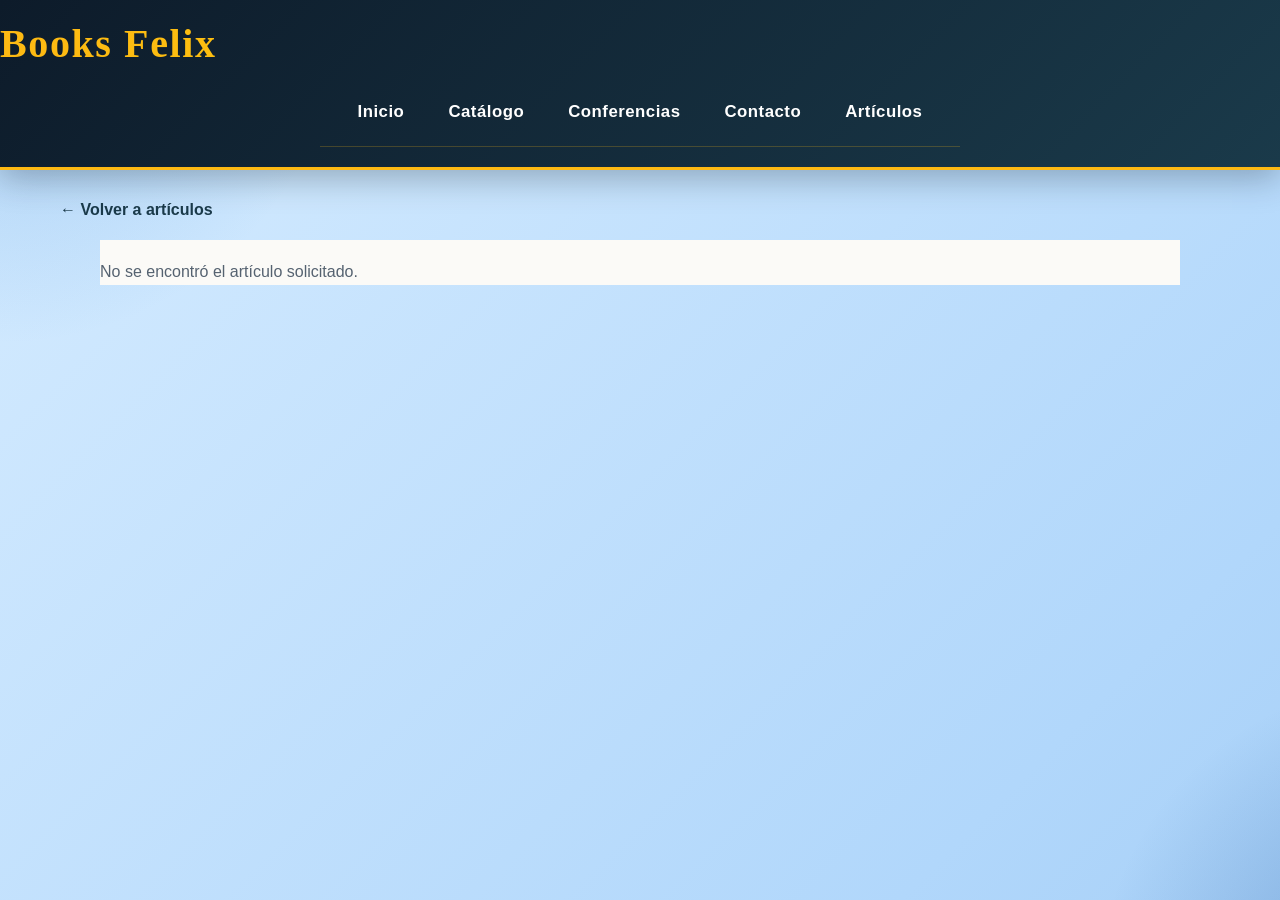
<file: article.html>
<!DOCTYPE html>
<html lang="es">
<head>
    <meta charset="UTF-8">
    <meta name="viewport" content="width=device-width, initial-scale=1.0">
    <title>Artículo - Books Felix</title>
    <link href="https://cdn.jsdelivr.net/npm/bootstrap@5.3.3/dist/css/bootstrap.min.css" rel="stylesheet">
    <link rel="stylesheet" href="articles.css">
    <link rel="stylesheet" href="article-detail.css">
    <link rel="stylesheet" href="site-bootstrap.css">
</head>
<body>
    <header>
        <h1>Books Felix</h1>
        <ul id="opcionesindex"></ul>
        <script src="nav.js"></script>
    </header>

    <main>
        <a class="article-back" href="articles.html">← Volver a artículos</a>
        <article id="articleDetail" class="article-detail" aria-live="polite">
            <p class="article-loading">Cargando artículo...</p>
        </article>
    </main>

    <script src="https://cdn.jsdelivr.net/npm/bootstrap@5.3.3/dist/js/bootstrap.bundle.min.js"></script>
    <script src="article-detail.js"></script>
</body>
</html>
</file>
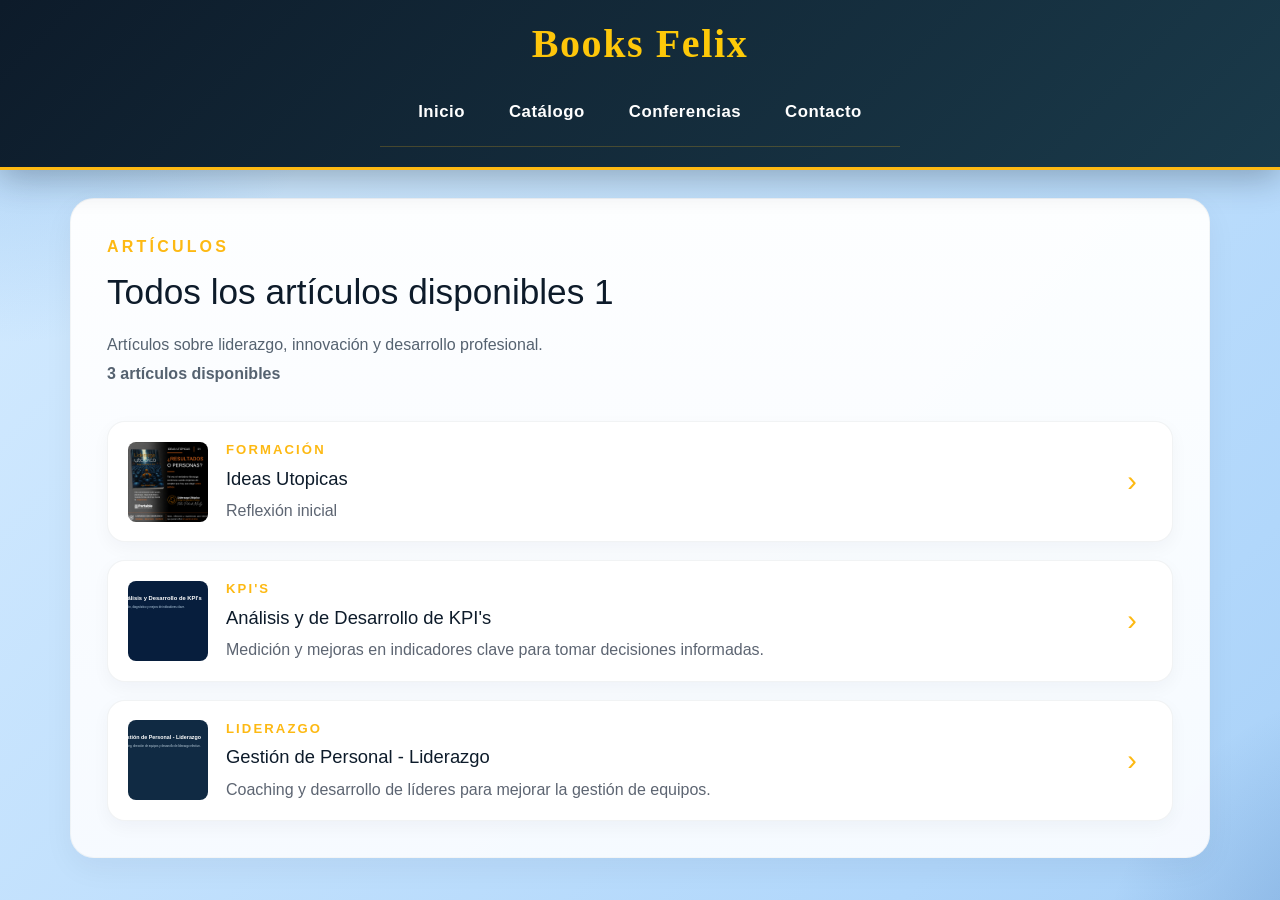
<file: articles.html>
<!DOCTYPE html>
<html lang="es">
<head>
    <meta charset="UTF-8">
    <meta name="viewport" content="width=device-width, initial-scale=1.0">
    <title>Todos los artículos</title>
    <link href="https://cdn.jsdelivr.net/npm/bootstrap@5.3.3/dist/css/bootstrap.min.css" rel="stylesheet">
    <link rel="stylesheet" href="articles.css">
    <link rel="stylesheet" href="site-bootstrap.css">
</head>
<body>
    <header>
        <h1 style="text-align: center;">Books Felix</h1>
        <ul id="opcionesindex"></ul>
        <script src="nav.js"></script>
    </header>

    <main>
        <section class="container all-articles">
            <div class="page-intro">
                <span class="section-label">Artículos</span>
                <h2 data-content-field="articlesHeading">Todos los artículos disponibles</h2>
                <p data-content-field="articlesDescription">Artículos sobre liderazgo, innovación y desarrollo profesional.</p>
                <p class="article-summary" data-article-count>0 artículos disponibles</p>
            </div>

            <div class="article-list" id="articlesList"></div>
        </section>
    </main>

    <script src="https://cdn.jsdelivr.net/npm/bootstrap@5.3.3/dist/js/bootstrap.bundle.min.js"></script>
    <script src="articles.js"></script>
</body>
</html>
</file>
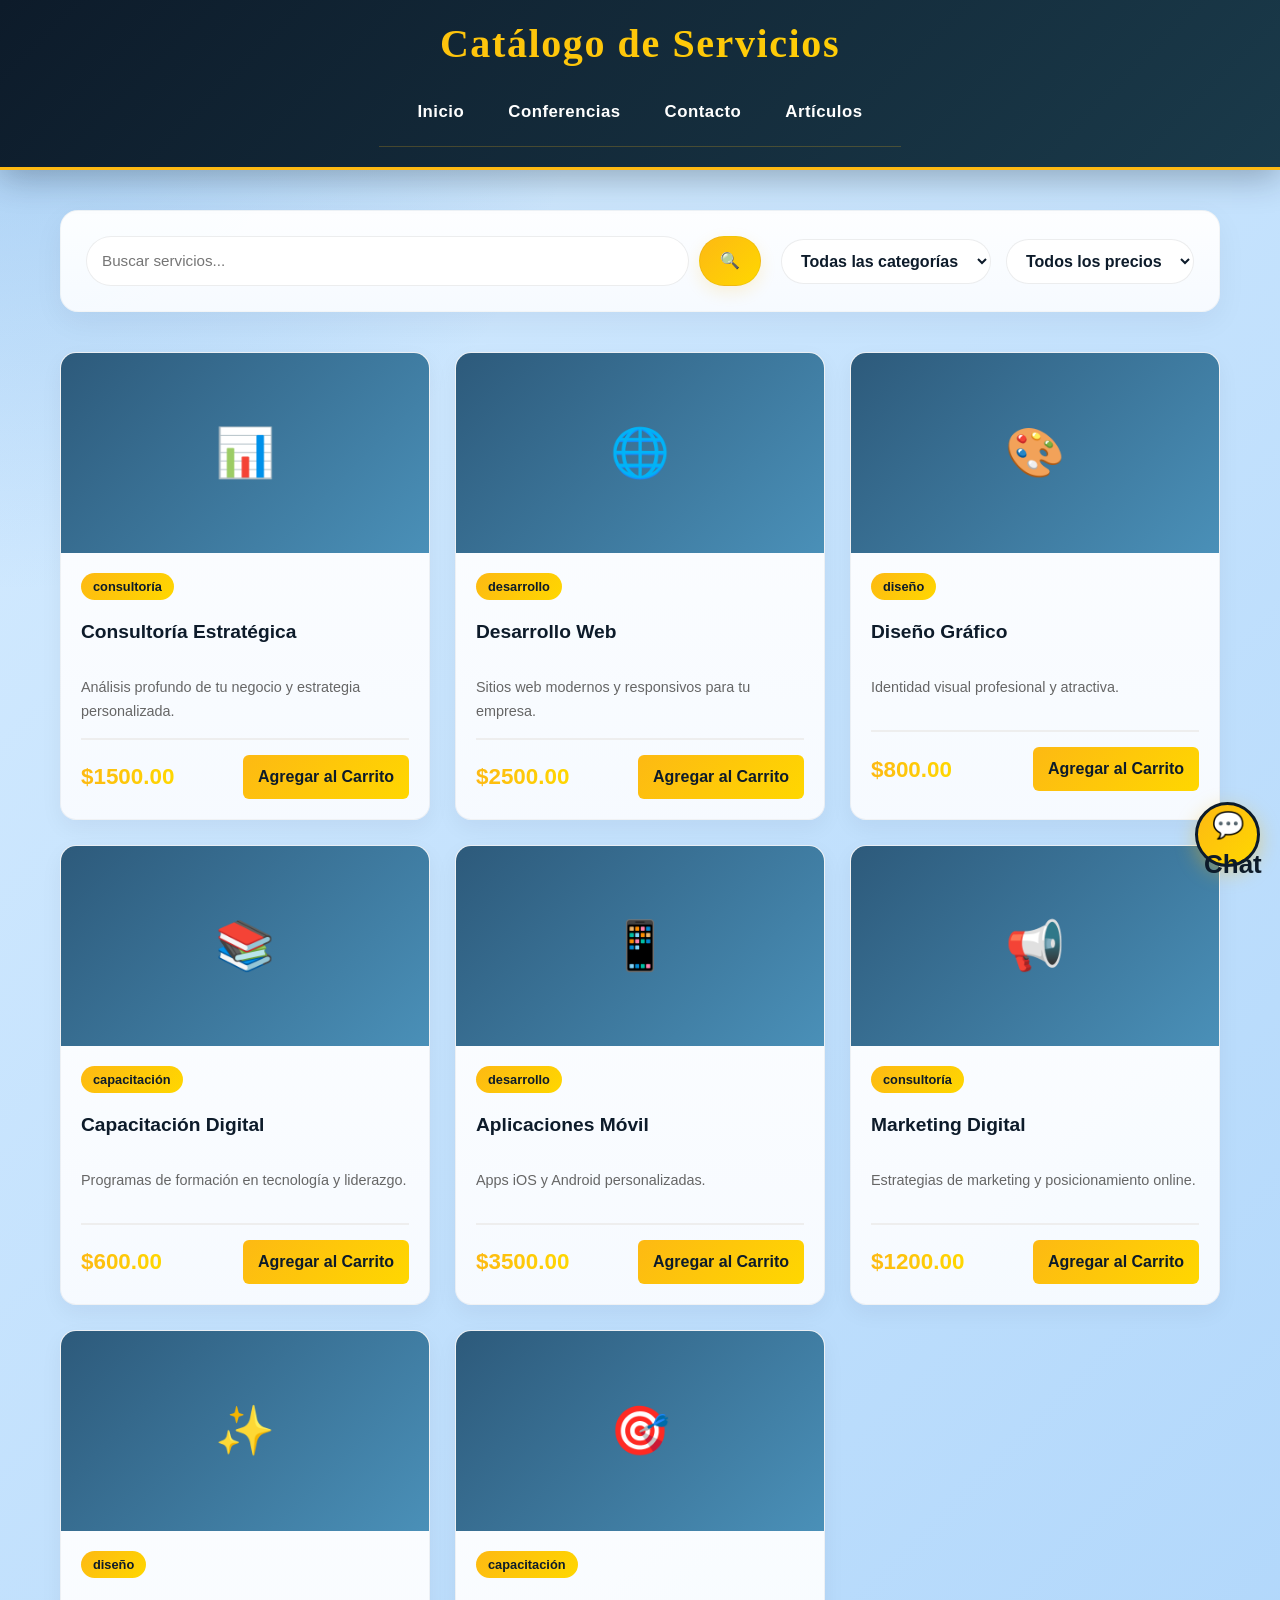
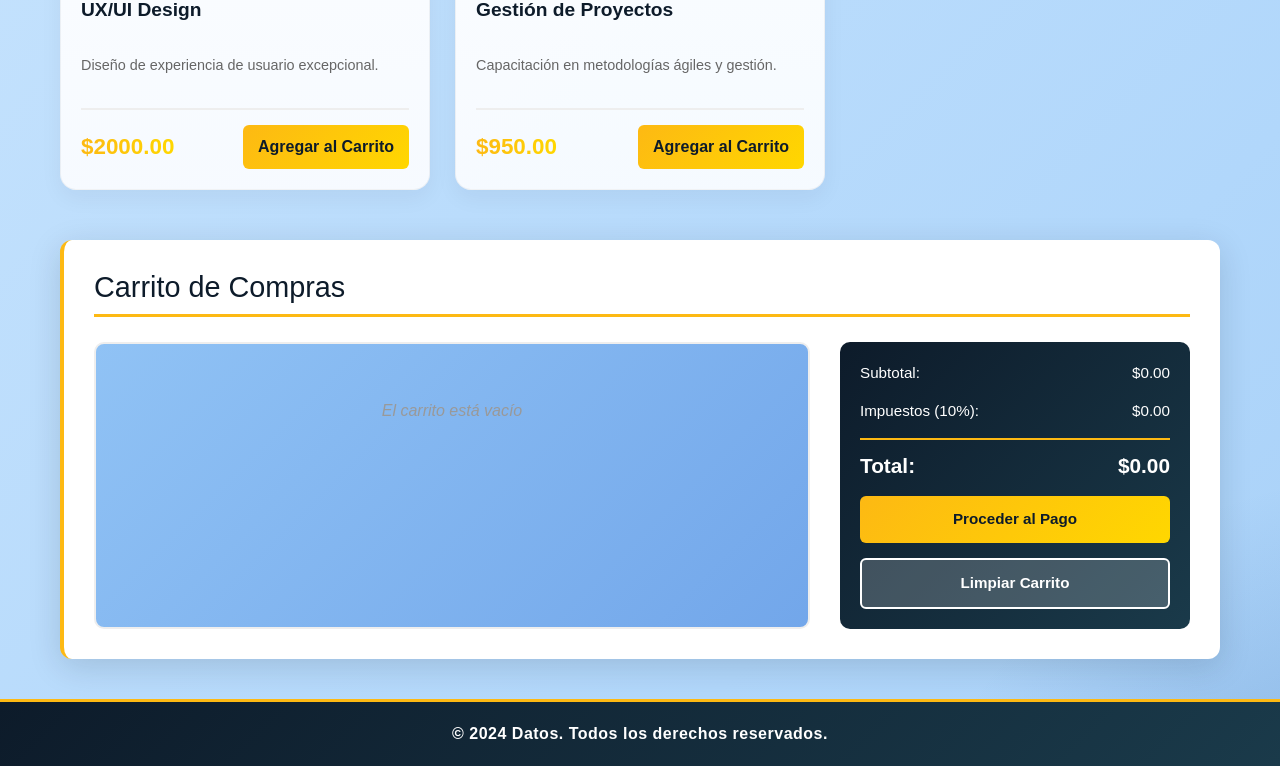
<file: catalogo.html>
<!DOCTYPE html>
<html lang="es">
<head>
    <meta charset="UTF-8">
    <meta name="viewport" content="width=device-width, initial-scale=1.0">
    <title>Catálogo - Datos</title>
    <link href="https://cdn.jsdelivr.net/npm/bootstrap@5.3.3/dist/css/bootstrap.min.css" rel="stylesheet">
    <link rel="stylesheet" href="catalogo.css">
    <link rel="stylesheet" href="site-bootstrap.css">
</head>
<body>
    <header>
        <h1 data-content-field="catalogTitle">Catálogo de Servicios</h1>
        <ul id="opcionesindex"></ul>
        <script src="nav.js"></script>
    </header>

    <main>
        <!-- Filtros y búsqueda -->
        <section class="search-filter-section">
            <div class="search-container">
                <input type="text" id="searchInput" class="search-input" placeholder="Buscar servicios..." data-content-placeholder="catalogSearchPlaceholder">
                <button id="searchBtn" class="search-btn">🔍</button>
            </div>

            <div class="filter-container">
                <select id="categoryFilter" class="filter-select">
                    <option value="">Todas las categorías</option>
                    <option value="consultoría">Consultoría</option>
                    <option value="desarrollo">Desarrollo</option>
                    <option value="diseño">Diseño</option>
                    <option value="capacitación">Capacitación</option>
                </select>

                <select id="priceFilter" class="filter-select">
                    <option value="">Todos los precios</option>
                    <option value="0-500">$0 - $500</option>
                    <option value="500-1000">$500 - $1000</option>
                    <option value="1000+">$1000+</option>
                </select>
            </div>
        </section>

        <!-- Catálogo de productos -->
        <section class="catalog-section">
            <div class="catalog-grid" id="catalogGrid">
                <!-- Los productos se generarán con JavaScript -->
            </div>
        </section>

        <!-- Carrito de compras -->
        <section class="cart-section">
            <h2 data-content-field="cartHeading">Carrito de Compras</h2>
            <div class="cart-container">
                <div class="cart-items" id="cartItems">
                    <p class="empty-cart">El carrito está vacío</p>
                </div>
                <div class="cart-summary">
                    <div class="summary-row">
                        <span>Subtotal:</span>
                        <span id="subtotal">$0.00</span>
                    </div>
                    <div class="summary-row">
                        <span>Impuestos (10%):</span>
                        <span id="taxes">$0.00</span>
                    </div>
                    <div class="summary-row total">
                        <span>Total:</span>
                        <span id="total">$0.00</span>
                    </div>
                    <button class="btn-checkout" id="checkoutBtn" data-content-field="checkoutButton">Proceder al Pago</button>
                    <button class="btn-clear" id="clearCartBtn" data-content-field="clearCartButton">Limpiar Carrito</button>
                </div>
            </div>
        </section>
    </main>

    <!-- Widget Chatbot Flotante -->
    <div id="chatbot-widget" class="chatbot-widget">
        <button id="chatbot-toggle" class="chatbot-toggle">💬 Chat</button>
        <div id="chatbot-window" class="chatbot-window hidden">
            <div class="chatbot-header">
                <h3>Asistente Virtual</h3>
                <button id="close-chatbot" class="close-btn">✕</button>
            </div>
            <div id="chat-messages"></div>
            <div class="chat-input-wrapper">
                <input type="text" id="user-input" placeholder="Escribe tu pregunta...">
                <button id="send-btn">Enviar</button>
            </div>
        </div>
    </div>

    <footer>
        <p>&copy; 2024 Datos. Todos los derechos reservados.</p>
    </footer>

    <script src="https://cdn.jsdelivr.net/npm/bootstrap@5.3.3/dist/js/bootstrap.bundle.min.js"></script>
    <script src="chatbot.js"></script>
    <script src="catalogo.js?v=2"></script>
</body>
</html>
</file>
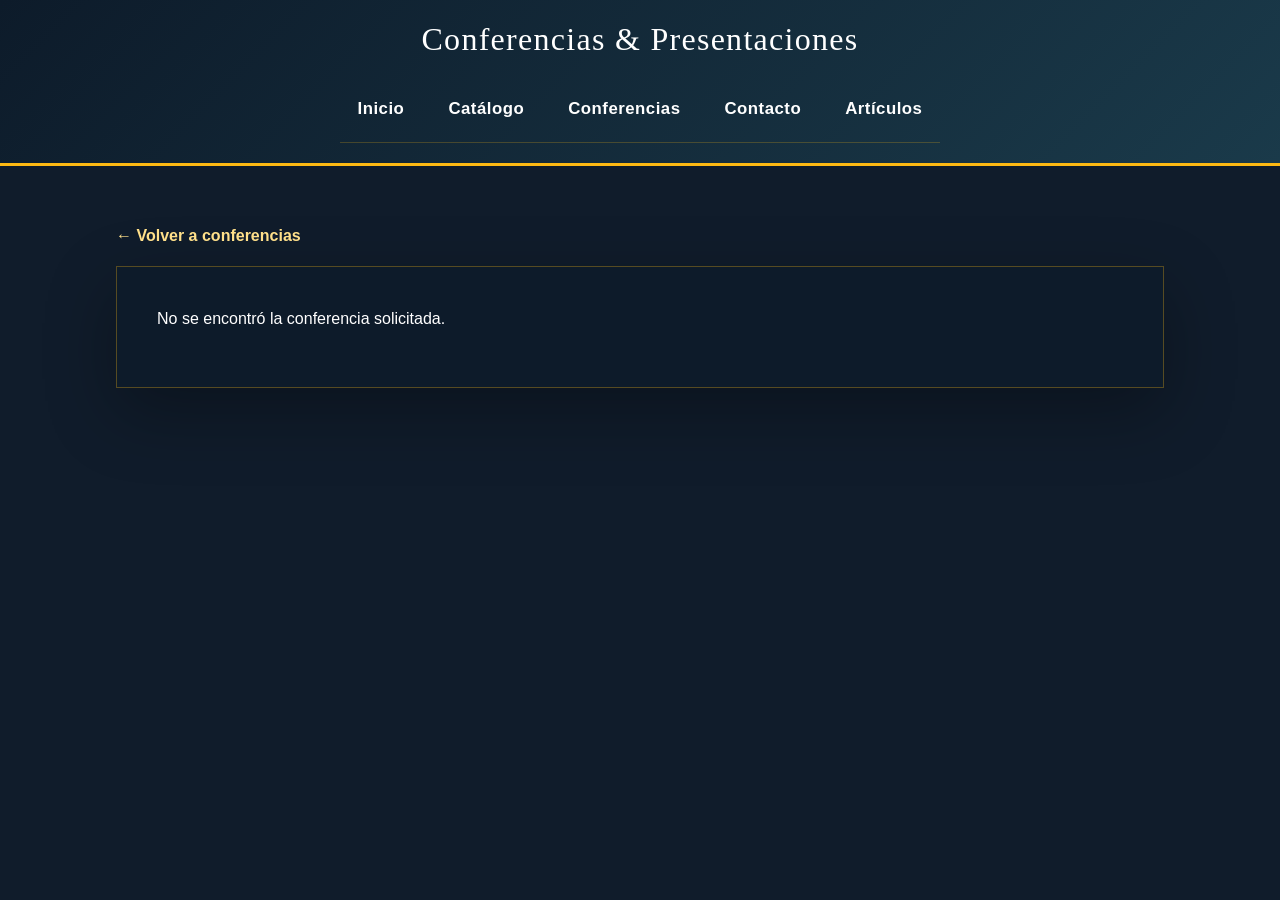
<file: conference.html>
<!DOCTYPE html>
<html lang="es">
<head>
    <meta charset="UTF-8">
    <meta name="viewport" content="width=device-width, initial-scale=1.0">
    <title>Conferencia - Books Felix</title>
    <link href="https://cdn.jsdelivr.net/npm/bootstrap@5.3.3/dist/css/bootstrap.min.css" rel="stylesheet">
    <link rel="stylesheet" href="conferencias.css">
    <link rel="stylesheet" href="conference-detail.css?v=1">
    <link rel="stylesheet" href="site-bootstrap.css">
</head>
<body class="conference-page">
    <header>
        <h1>Conferencias & Presentaciones</h1>
        <ul id="opcionesindex"></ul>
        <script src="nav.js"></script>
    </header>

    <main>
        <a class="conference-back" href="conferencias.html">← Volver a conferencias</a>
        <article id="conferenceDetail" class="conference-detail" aria-live="polite">
            <p class="conference-loading">Cargando conferencia...</p>
        </article>
    </main>

    <script src="https://cdn.jsdelivr.net/npm/bootstrap@5.3.3/dist/js/bootstrap.bundle.min.js"></script>
    <script src="conference-detail.js?v=1"></script>
</body>
</html>
</file>
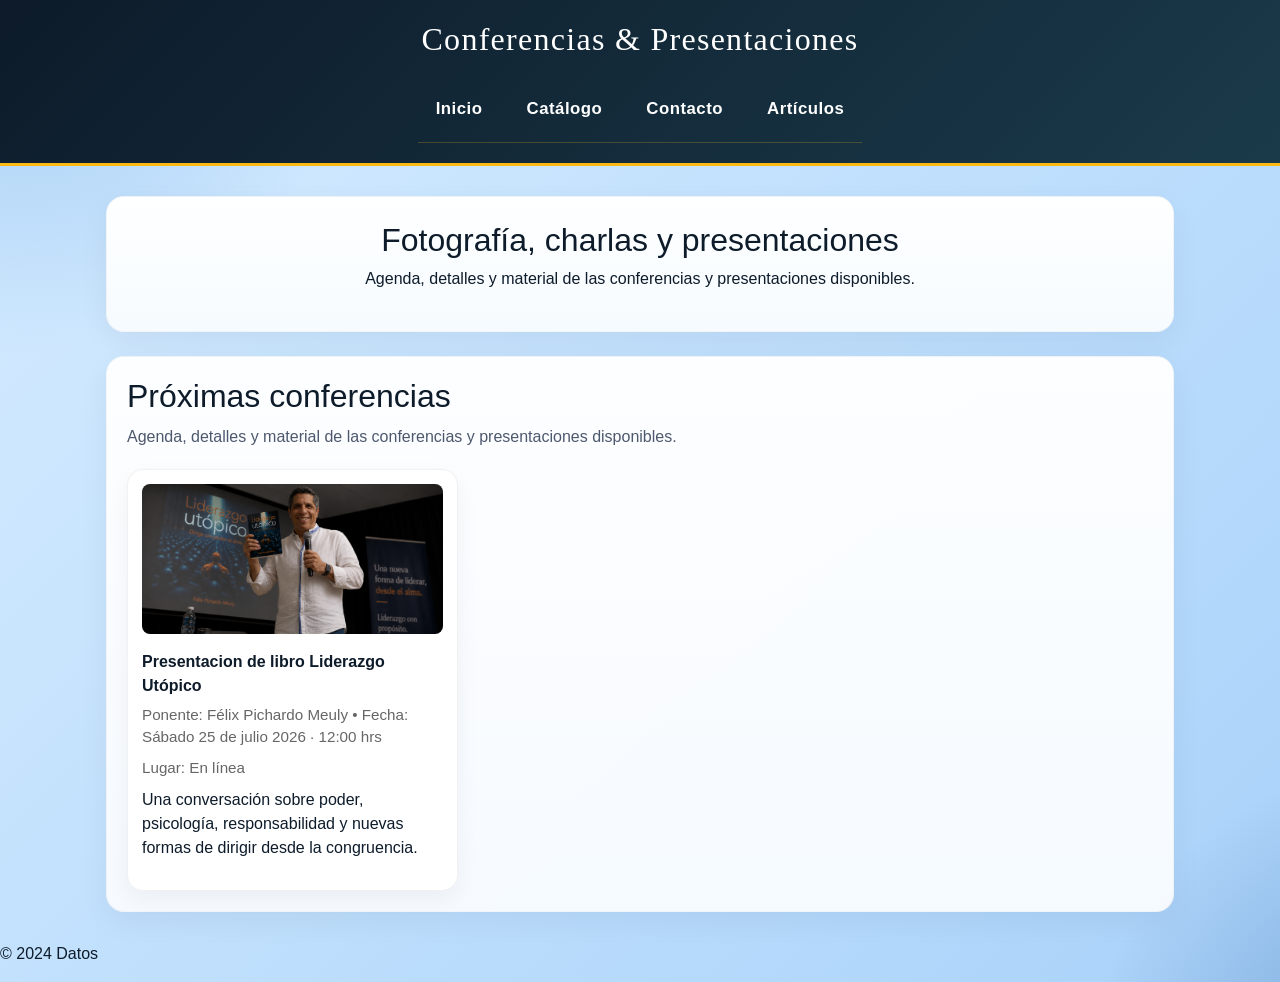
<file: conferencias.html>
<!DOCTYPE html>
<html lang="es">
<head>
  <meta charset="utf-8">
  <meta name="viewport" content="width=device-width, initial-scale=1">
  <title>Conferencias - Datos</title>
  <link href="https://cdn.jsdelivr.net/npm/bootstrap@5.3.3/dist/css/bootstrap.min.css" rel="stylesheet">
  <link rel="stylesheet" href="conferencias.css">
  <link rel="stylesheet" href="site-bootstrap.css">
</head>
<body>
  <header>
    <h1>Conferencias & Presentaciones</h1>
    <ul id="opcionesindex"></ul>
    <script src="nav.js"></script>
  </header>

  <main>
    <section class="hero">
      <h2 data-content-field="conferencesHeroTitle">Fotografía, charlas y presentaciones</h2>
      <p data-content-field="conferencesHeroDescription">Agenda, detalles y material de las conferencias y presentaciones disponibles.</p>
    </section>

    <section class="list-conferences">
      <h2 data-content-field="conferencesHeading">Próximas conferencias</h2>
      <p class="intro-text" data-content-field="conferencesDescription">Agenda, detalles y material de las conferencias y presentaciones disponibles.</p>
      <div id="conferencesList" class="conferences-list"></div>
    </section>
  </main>

  <footer>
    <p>&copy; 2024 Datos</p>
  </footer>

  <script src="https://cdn.jsdelivr.net/npm/bootstrap@5.3.3/dist/js/bootstrap.bundle.min.js"></script>
  <script src="conferencias.js?v=2"></script>
</body>
</html>
</file>
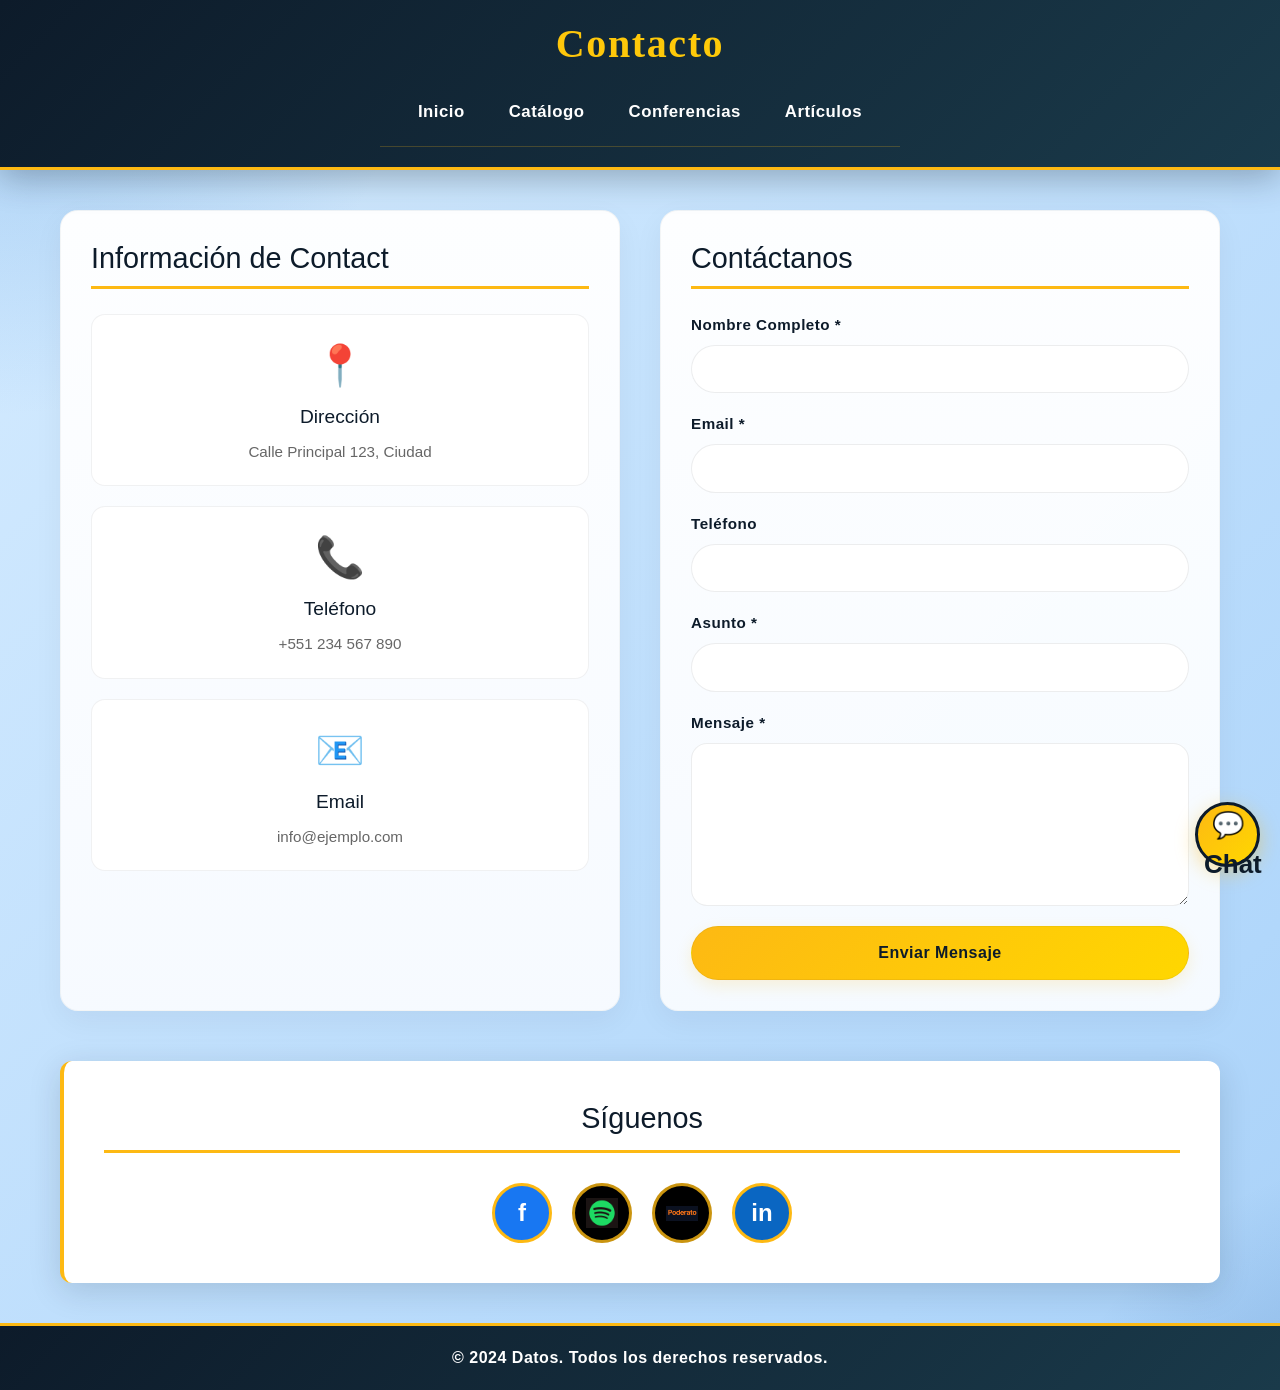
<file: contacto.html>
<!DOCTYPE html>
<html lang="es">
<head>
    <meta charset="UTF-8">
    <meta name="viewport" content="width=device-width, initial-scale=1.0">
    <title>Contacto - Datos</title>
    <link href="https://cdn.jsdelivr.net/npm/bootstrap@5.3.3/dist/css/bootstrap.min.css" rel="stylesheet">
    <link rel="stylesheet" href="contacto.css">
    <link rel="stylesheet" href="site-bootstrap.css">
</head>
<body>
    <header>
        <h1>Contacto</h1>
        <ul id="opcionesindex"></ul>
        <script src="nav.js"></script>
    </header>

    <main>
        <div class="contact-container">
            <section class="contact-info">
                <h2 data-content-field="contactPageHeading">Información de Contacto</h2>
                <div class="info-grid">
                    <div class="info-card">
                        <div class="info-icon">📍</div>
                        <h3>Dirección</h3>
                        <p data-contact-field="address">Calle Principal 123<br>Ciudad, País<br>CP: 28000</p>
                    </div>
                    <div class="info-card">
                        <div class="info-icon">📞</div>
                        <h3>Teléfono</h3>
                        <p data-contact-field="phone">+5255 123 456 789<br>+01800 123 4567<br>Horario: Lun-Vie: 9am-6pm</p>
                    </div>
                    <div class="info-card">
                        <div class="info-icon">📧</div>
                        <h3>Email</h3>
                        <p data-contact-field="email">info@ejemplo.com<br>soporte@ejemplo.com<br>ventas@ejemplo.com</p>
                    </div>
                </div>
            </section>

            <section class="contact-form-section">
                <h2 data-contact-field="formHeading">Envíanos un Mensaje</h2>
                <form id="contactForm" class="contact-form" name="contacto" method="POST" data-netlify="true" data-netlify-honeypot="bot-field">
                    <input type="hidden" name="form-name" value="contacto">
                    <p hidden><label>No llenar: <input name="bot-field"></label></p>
                    <div class="form-group">
                        <label for="nombre">Nombre Completo *</label>
                        <input type="text" id="nombre" name="nombre" required>
                    </div>

                    <div class="form-group">
                        <label for="email">Email *</label>
                        <input type="email" id="email" name="email" required>
                    </div>

                    <div class="form-group">
                        <label for="telefono">Teléfono</label>
                        <input type="tel" id="telefono" name="telefono">
                    </div>

                    <div class="form-group">
                        <label for="asunto">Asunto *</label>
                        <input type="text" id="asunto" name="asunto" required>
                    </div>

                    <div class="form-group">
                        <label for="mensaje">Mensaje *</label>
                        <textarea id="mensaje" name="mensaje" rows="6" required></textarea>
                    </div>

                    <button type="submit" class="btn-submit">Enviar Mensaje</button>
                </form>
                <div id="formMessage" class="form-message"></div>
            </section>
        </div>

        <section class="social-section">
            <h2 data-contact-field="socialHeading">Síguenos en Redes Sociales</h2>
            <div class="social-links">
                <a href="#" class="social-btn facebook" title="Facebook">f</a>
                <a href="#" class="social-btn spotify" title="Spotify" aria-label="Spotify"></a>
                <a href="https://poderato.com/fpichardo/de-todo-un-poco-psicologa-trabajo-liderazgo-vida/indicadores-claves-de-desempeo-kpi-s" target="_blank" rel="noopener" class="social-btn poderato" title="Poderato" aria-label="Poderato"></a>
                <a href="https://www.linkedin.com/in/felix-pichardo-meuly/" target="_blank" rel="noopener" class="social-btn linkedin" title="LinkedIn">in</a>
            </div>
        </section>
    </main>

    <!-- Widget Chatbot Flotante -->
    <div id="chatbot-widget" class="chatbot-widget">
        <button id="chatbot-toggle" class="chatbot-toggle">💬 Chat</button>
        <div id="chatbot-window" class="chatbot-window hidden">
            <div class="chatbot-header">
                <h3>Asistente Virtual</h3>
                <button id="close-chatbot" class="close-btn">✕</button>
            </div>
            <div id="chat-messages"></div>
            <div class="chat-input-wrapper">
                <input type="text" id="user-input" placeholder="Escribe tu pregunta...">
                <button id="send-btn">Enviar</button>
            </div>
        </div>
    </div>

    <footer>
        <p>&copy; 2024 Datos. Todos los derechos reservados.</p>
    </footer>

    <script src="https://cdn.jsdelivr.net/npm/bootstrap@5.3.3/dist/js/bootstrap.bundle.min.js"></script>
    <script src="chatbot.js"></script>
    <script src="contacto.js?v=2"></script>
</body>
</html>
</file>
<file: articles.css>
/* Reset ligero */
*, *::before, *::after {
  box-sizing: border-box;
}

:root {
  --color-primary-dark: #0d1b2a;
  --color-primary: #1a3a4a;
  --color-accent-gold: #fdb913;
  --color-accent-light-gold: #ffd700;
  --color-secondary-blue: #2d5a7b;
  --color-light-blue: #4a90b8;
  --color-neutral-light: #f5f7fa;
  --color-text-dark: #1a1a1a;
}

body {
  margin: 0;
  padding: 0;
  min-height: 100vh;
  font-family: 'Segoe UI', Tahoma, Geneva, Verdana, sans-serif;
  background: radial-gradient(circle at top left, rgba(70, 145, 220, 0.35), transparent 20%),
              radial-gradient(circle at bottom right, rgba(20, 78, 153, 0.32), transparent 18%),
              linear-gradient(135deg, #d6ecff 0%, #b1d7fb 33%, #88b8ea 67%, #5f8ed8 100%);
  background-repeat: no-repeat;
  background-size: 110% 110%, 110% 110%, 250% 250%;
  animation: blueGlow 16s ease infinite;
  color: var(--color-text-dark);
}

@keyframes blueGlow {
  0%, 100% {
    background-position: 0% 0%, 100% 100%, 0% 0%;
  }
  50% {
    background-position: 20% 12%, 80% 88%, 100% 100%;
  }
}

header {
  margin: 0;
  color: white;
  background: linear-gradient(135deg, var(--color-primary-dark) 0%, var(--color-primary) 100%);
  padding: 20px 0;
  box-shadow: 0 8px 32px rgba(13, 27, 42, 0.3);
  border-bottom: 3px solid var(--color-accent-gold);
}

header h1 {
  margin: 0 0 15px 0;
  font-size: 2.5em;
  font-weight: 700;
  letter-spacing: 2px;
  background: linear-gradient(90deg, var(--color-accent-gold), var(--color-accent-light-gold));
  -webkit-background-clip: text;
  -webkit-text-fill-color: transparent;
  background-clip: text;
}

#opcionesindex {
  display: flex;
  justify-content: center;
  gap: 24px;
  flex-wrap: wrap;
  list-style: none;
  padding: 0 20px 10px;
  margin: 0;
  border-bottom: 1px solid rgba(253, 185, 19, 0.22);
}

#opcionesindex li {
  padding: 0;
  background: transparent;
  border: none;
  border-radius: 0;
  transition: transform 0.2s ease;
  display: flex;
  align-items: center;
  justify-content: center;
  overflow: hidden;
}

#opcionesindex li:hover {
  transform: translateY(-2px);
}

#opcionesindex li a {
  display: inline-flex;
  align-items: center;
  justify-content: center;
  width: 100%;
  min-height: 44px;
  padding: 12px 18px 10px;
  text-decoration: none;
  color: white;
  font-weight: 600;
  font-size: 1.05em;
  letter-spacing: 0.5px;
  border-bottom: 2px solid transparent;
  transition: color 0.2s ease, border-color 0.2s ease;
  touch-action: manipulation;
  -webkit-tap-highlight-color: transparent;
}

#opcionesindex li:hover a,
#opcionesindex li.active a {
  color: var(--color-accent-gold);
  border-color: var(--color-accent-gold);
}

main {
  max-width: 1200px;
  margin: 0 auto 40px;
  padding: 0 20px;
}

.container {
  background: linear-gradient(180deg, rgba(255,255,255,0.96), rgba(248,251,255,0.96));
  border-radius: 24px;
  padding: 36px;
  margin-top: 28px;
  box-shadow: 0 10px 30px rgba(13, 27, 42, 0.05);
  border: 1px solid rgba(13, 27, 42, 0.04);
}

.page-intro {
  max-width: 760px;
  margin-bottom: 32px;
}

.section-label {
  display: inline-block;
  text-transform: uppercase;
  letter-spacing: 0.2em;
  color: var(--color-accent-gold);
  font-weight: 700;
  margin-bottom: 12px;
}

.page-intro h2 {
  margin: 0 0 18px;
  font-size: 2.2rem;
  color: var(--color-primary-dark);
}

.page-intro p {
  margin: 0;
  color: #556270;
  line-height: 1.8;
}

.article-summary {
  margin: 0 0 18px;
  color: var(--color-secondary-blue);
  font-weight: 600;
}

.articles-grid {
  display: grid;
  gap: 18px;
}

.article-list {
  display: flex;
  flex-direction: column;
  gap: 18px;
}

.article-card-link {
  display: block;
  color: inherit;
  text-decoration: none;
}

.article-card-link:hover,
.article-card-link:focus-visible {
  color: inherit;
}

.article-card-link:focus-visible {
  outline: 3px solid rgba(253, 185, 19, 0.8);
  outline-offset: 4px;
  border-radius: 18px;
}

.article-card {
  display: grid;
  grid-template-columns: 80px minmax(0, 1fr) 40px;
  gap: 18px;
  align-items: center;
  padding: 18px 20px;
  background: white;
  border-radius: 18px;
  border: 1px solid rgba(26, 58, 74, 0.06);
  box-shadow: 0 6px 18px rgba(13, 27, 42, 0.04);
}

.article-thumb {
  width: 80px;
  min-height: 0;
  border-radius: 12px;
  background: transparent;
  border: none;
  padding: 0;
  display: flex;
  align-items: center;
  justify-content: center;
}


.article-info {
  display: flex;
  flex-direction: column;
  gap: 8px;
}

/* Thumbnail image sizing for list view */
.article-thumb img {
  width: 80px;
  height: 80px;
  object-fit: cover;
  display: block;
  border-radius: 8px;
}

/* Responsive: stack article card on small screens */
@media (max-width: 700px) {
  .article-list {
    gap: 14px;
  }

  .article-card {
    grid-template-columns: 1fr;
    padding: 14px;
    align-items: flex-start;
    gap: 12px;
  }

  .article-thumb {
    width: 100%;
    display: block;
    margin: 0 0 8px 0;
    border-radius: 12px;
  }

  .article-thumb img {
    width: 100%;
    height: auto;
    object-fit: cover;
    border-radius: 12px;
  }

  .article-action {
    justify-self: end;
    align-self: center;
    font-size: 1.4em;
  }

  .article-info h3 {
    font-size: 1.1rem;
  }

  .article-info p {
    font-size: 0.95rem;
  }

  .article-card {
    box-shadow: 0 6px 18px rgba(13, 27, 42, 0.04);
  }
}

@media (max-width: 400px) {
  .article-info h3 { font-size: 1rem; }
  .article-info p { font-size: 0.9rem; }
  .article-card { padding: 12px; }
}

.article-category {
  font-size: 0.82em;
  text-transform: uppercase;
  letter-spacing: 0.16em;
  color: var(--color-accent-gold);
  font-weight: 700;
}

.article-card h3 {
  margin: 0;
  font-size: 1.15em;
  color: var(--color-primary-dark);
}

.article-card p {
  margin: 0;
  color: #5d6572;
  line-height: 1.6;
}

.article-action {
  display: flex;
  align-items: center;
  justify-content: center;
  font-size: 1.8em;
  color: var(--color-accent-gold);
}

@media (max-width: 850px) {
  .article-card {
    grid-template-columns: 1fr;
  }

  .article-thumb {
    min-height: 180px;
  }
}

@media (max-width: 650px) {
  #opcionesindex {
    gap: 8px;
    padding: 12px;
  }

  #opcionesindex li {
    flex: 1 1 calc(50% - 8px);
    min-width: 0;
  }

  #opcionesindex li a {
    padding: 10px 12px;
    font-size: 0.95em;
  }
}

/* Mobile: stacked menu appearance (only affects <=650px) */
@media (max-width: 480px) {
  #opcionesindex {
    width: 100%;
    max-width: 100%;
    flex-direction: column;
    align-items: center;
    gap: 14px;
    padding: 12px 18px 10px;
    border-bottom: 1px solid rgba(253, 185, 19, 0.22);
  }

  #opcionesindex li {
    width: 100%;
    max-width: 100%;
    border-radius: 0;
    padding: 0;
    background: transparent;
    border: none;
  }

  #opcionesindex li a {
    display: block;
    width: 100%;
    padding: 14px 18px 10px;
    text-align: center;
    font-size: 1.05em;
    box-sizing: border-box;
    border-bottom: 2px solid transparent;
  }

  #opcionesindex li:hover a,
  #opcionesindex li.active a {
    color: var(--color-accent-gold);
    border-color: var(--color-accent-gold);
  }
}

/* Ensure chatbot stays inside viewport on small screens */
@media (max-width: 900px) {
  .chatbot-widget { right: 8px; left: auto; }
  .chatbot-window {
    position: fixed !important;
    right: 8px !important;
    left: auto !important;
    bottom: 90px !important;
    width: calc(100vw - 32px) !important;
    max-width: 360px !important;
    height: auto !important;
    z-index: 2000;
  }
  .chatbot-window.visible { display: flex; }
}

/* Mobile: in articles page stack thumbnail above text for small phones */
@media (max-width: 480px) {
  .articles-grid {
    gap: 14px;
    padding: 0 12px;
  }

  .article-card {
    grid-template-columns: 1fr;
    gap: 12px;
    padding: 14px;
    border-radius: 14px;
    align-items: start;
    background: white;
  }

  .article-thumb {
    width: 100%;
    min-height: 110px;
    border-radius: 12px;
    overflow: hidden;
    display: block;
  }

  .article-description {
    display: block;
    padding: 6px 2px 0 2px;
    gap: 8px;
  }

  .article-description h3 {
    font-size: 1.05em;
    margin: 0 0 6px 0;
  }

  .article-description p {
    margin: 0;
    font-size: 0.95em;
    line-height: 1.45;
    color: #5d6572;
  }

  .article-meta { margin-top: 8px; }
}
</file>
<file: article-detail.css>
.article-page {
  background: #fbfaf7;
  animation: none;
}

.article-page main {
  max-width: 1120px;
}

.article-back {
  display: inline-block;
  margin: 28px 0 18px;
  color: #1a3a4a;
  font-weight: 700;
  text-decoration: none;
}

.article-back:hover {
  color: #b47b00;
}

.article-detail {
  max-width: 1080px;
  margin: 0 auto 48px;
  padding: 18px 0 0;
  background: #fbfaf7;
  box-shadow: none;
  border-radius: 0;
}

.article-detail-topline {
  display: flex;
  justify-content: space-between;
  gap: 20px;
  padding: 14px 0;
  border-top: 2px solid #111;
  border-bottom: 2px solid #111;
  color: #171717;
  font-size: 0.92rem;
  letter-spacing: 0.08em;
  text-transform: uppercase;
}

.article-detail-hero {
  display: grid;
  grid-template-columns: minmax(0, 1fr) minmax(280px, 0.92fr);
  gap: clamp(28px, 6vw, 78px);
  align-items: center;
  padding: 48px 0 42px;
}

.article-detail-heading {
  padding-left: 2px;
}

.article-detail-category {
  margin-bottom: 16px;
  color: #1a1a1a;
  font-size: 0.72rem;
  font-weight: 700;
  letter-spacing: 0.14em;
  text-transform: uppercase;
}

.article-detail h1 {
  margin: 0 0 16px;
  color: #101010;
  font-family: Georgia, 'Times New Roman', serif;
  font-size: clamp(2.8rem, 5vw, 5.4rem);
  font-weight: 400;
  line-height: 0.98;
  letter-spacing: 0;
}

.article-detail-dek {
  max-width: 520px;
  margin: 0 0 18px;
  color: #282828;
  font-size: 1.05rem;
  line-height: 1.7;
}

.article-detail-meta {
  display: flex;
  flex-wrap: wrap;
  gap: 8px;
  margin-bottom: 0;
  color: #585858;
  font-size: 0.76rem;
  font-weight: 600;
  letter-spacing: 0.08em;
  text-transform: uppercase;
}

.article-detail-figure {
  margin: 0;
}

.article-detail-image {
  display: block;
  width: 100%;
  height: auto;
  max-height: 520px;
  object-fit: cover;
  border-radius: 0;
  box-shadow: none;
}

.article-detail-hero-figure .article-detail-image {
  aspect-ratio: 1 / 1.12;
}

.article-detail-editorial-grid {
  display: grid;
  grid-template-columns: minmax(280px, 1fr) minmax(0, 1fr);
  gap: clamp(28px, 6vw, 72px);
  align-items: start;
  padding: 18px 0 54px;
}

.article-detail-secondary-figure .article-detail-image {
  aspect-ratio: 1.35 / 1;
}

.article-detail-footer-figure {
  width: 100%;
  padding-top: 10px;
}

.article-detail-footer-figure .article-detail-image {
  width: 100%;
  aspect-ratio: 2.1 / 1;
}

.article-detail-caption {
  margin-top: 10px;
  color: #5f6d7a;
  font-size: 0.82rem;
  line-height: 1.5;
}

.article-detail-content {
  color: #282828;
  line-height: 1.65;
  font-size: 1rem;
  text-align: justify;
}

.article-detail-content h2,
.article-detail-content h3 {
  color: #111;
  font-family: Georgia, 'Times New Roman', serif;
  font-weight: 400;
  margin-top: 28px;
}

.article-detail-content p {
  margin: 0 0 18px;
}

.article-loading,
.article-error {
  color: #556270;
  line-height: 1.7;
}

@media (max-width: 600px) {
  .article-detail-topline {
    font-size: 0.72rem;
  }

  .article-detail-hero,
  .article-detail-editorial-grid {
    grid-template-columns: 1fr;
    gap: 28px;
  }

  .article-detail-hero {
    padding: 34px 0 28px;
  }

  .article-detail h1 {
    font-size: 3rem;
  }

  .article-detail-dek {
    font-size: 1rem;
  }

  .article-detail-footer-figure .article-detail-image {
    aspect-ratio: 1.25 / 1;
  }
}
</file>
<file: catalogo.css>
/* VARIABLES Y RESET */
*, *::before, *::after {
  box-sizing: border-box;
}

:root {
  --color-primary-dark: #0d1b2a;
  --color-primary: #1a3a4a;
  --color-accent-gold: #fdb913;
  --color-accent-light-gold: #ffd700;
  --color-secondary-blue: #2d5a7b;
  --color-light-blue: #4a90b8;
  --color-neutral-light: #f5f7fa;
  --color-text-dark: #1a1a1a;
}

body {
  margin: 0;
  padding: 0;
  min-height: 100vh;
  font-family: 'Segoe UI', Tahoma, Geneva, Verdana, sans-serif;
  background: radial-gradient(circle at top left, rgba(70, 145, 220, 0.35), transparent 20%),
              radial-gradient(circle at bottom right, rgba(20, 78, 153, 0.32), transparent 18%),
              linear-gradient(135deg, #d6ecff 0%, #b1d7fb 33%, #88b8ea 67%, #5f8ed8 100%);
  background-repeat: no-repeat;
  background-size: 110% 110%, 110% 110%, 250% 250%;
  animation: blueGlow 16s ease infinite;
  color: var(--color-text-dark);
}

@keyframes blueGlow {
  0%, 100% {
    background-position: 0% 0%, 100% 100%, 0% 0%;
  }
  50% {
    background-position: 20% 12%, 80% 88%, 100% 100%;
  }
}

/* HEADER */
header {
  margin: 0;
  color: white;
  background: linear-gradient(135deg, var(--color-primary-dark) 0%, var(--color-primary) 100%);
  padding: 20px 0;
  box-shadow: 0 8px 32px rgba(13, 27, 42, 0.3);
  border-bottom: 3px solid var(--color-accent-gold);
}

header h1 {
  margin: 0 0 15px 0;
  font-size: 2.5em;
  font-weight: 700;
  letter-spacing: 2px;
  background: linear-gradient(90deg, var(--color-accent-gold), var(--color-accent-light-gold));
  -webkit-background-clip: text;
  -webkit-text-fill-color: transparent;
  background-clip: text;
  text-align: center;
}

#opcionesindex {
  display: flex;
  flex-direction: row;
  list-style: none;
  padding: 0 20px 10px;
  margin: 0;
  gap: 24px;
  justify-content: space-around;
  flex-wrap: wrap;
  border-bottom: 1px solid rgba(253, 185, 19, 0.22);
}

#opcionesindex li {
  padding: 0;
  background: transparent;
  border: none;
  border-radius: 0;
  transition: transform 0.2s ease;
  display: flex;
  align-items: center;
  justify-content: center;
  overflow: hidden;
}

#opcionesindex li:hover {
  transform: translateY(-2px);
}

#opcionesindex li a {
  display: inline-flex;
  align-items: center;
  justify-content: center;
  width: 100%;
  min-height: 44px;
  padding: 12px 18px 10px;
  text-decoration: none;
  color: white;
  font-weight: 600;
  font-size: 1.05em;
  letter-spacing: 0.5px;
  border-bottom: 2px solid transparent;
  transition: color 0.2s ease, border-color 0.2s ease;
  touch-action: manipulation;
  -webkit-tap-highlight-color: transparent;
}

#opcionesindex li:hover a,
#opcionesindex li.active a {
  color: var(--color-accent-gold);
  border-color: var(--color-accent-gold);
}

/* MAIN */
main {
  max-width: 1200px;
  margin: 40px auto;
  padding: 0 20px;
}

/* SEARCH AND FILTER */
.search-filter-section {
  background: linear-gradient(180deg, rgba(255,255,255,0.96), rgba(248,251,255,0.96));
  border-radius: 18px;
  padding: 25px;
  box-shadow: 0 10px 30px rgba(13, 27, 42, 0.05);
  margin-bottom: 40px;
  border: 1px solid rgba(13, 27, 42, 0.04);
  display: flex;
  gap: 20px;
  flex-wrap: wrap;
  align-items: center;
}

.search-container {
  display: flex;
  gap: 10px;
  flex: 1;
  min-width: 250px;
}

.search-input {
  flex: 1;
  padding: 12px 15px;
  border: 1px solid rgba(13, 27, 42, 0.08);
  border-radius: 999px;
  font-size: 0.95em;
  outline: none;
  transition: all 0.25s ease;
  background: rgba(255,255,255,0.92);
}

.search-input:focus {
  border-color: rgba(253, 185, 19, 0.5);
  box-shadow: 0 0 0 3px rgba(253, 185, 19, 0.12);
}

.search-btn {
  padding: 12px 20px;
  background: linear-gradient(135deg, var(--color-accent-gold), var(--color-accent-light-gold));
  border: 1px solid rgba(13, 27, 42, 0.05);
  border-radius: 999px;
  font-weight: 700;
  cursor: pointer;
  transition: all 0.25s ease;
  box-shadow: 0 6px 16px rgba(253, 185, 19, 0.16);
}

.search-btn:hover {
  transform: translateY(-2px);
  box-shadow: 0 8px 20px rgba(253, 185, 19, 0.24);
}

.filter-container {
  display: flex;
  gap: 15px;
}

.filter-select {
  padding: 12px 15px;
  border: 1px solid rgba(13, 27, 42, 0.08);
  border-radius: 999px;
  background: rgba(255,255,255,0.92);
  color: var(--color-primary-dark);
  font-weight: 600;
  cursor: pointer;
  outline: none;
  transition: all 0.25s ease;
}

.filter-select:hover,
.filter-select:focus {
  border-color: rgba(253, 185, 19, 0.5);
  box-shadow: 0 0 0 3px rgba(253, 185, 19, 0.12);
}

/* CATALOG GRID */
.catalog-section {
  margin-bottom: 50px;
}

.catalog-grid {
  display: grid;
  grid-template-columns: repeat(auto-fill, minmax(280px, 1fr));
  gap: 25px;
}

.product-card {
  background: linear-gradient(180deg, rgba(255,255,255,0.96), rgba(248,251,255,0.96));
  border-radius: 16px;
  overflow: hidden;
  box-shadow: 0 8px 22px rgba(13, 27, 42, 0.05);
  transition: all 0.3s ease;
  border: 1px solid rgba(13, 27, 42, 0.05);
}

.product-card:hover {
  transform: translateY(-4px);
  box-shadow: 0 12px 34px rgba(13, 27, 42, 0.08);
  border-color: rgba(253, 185, 19, 0.3);
}

.product-image {
  width: 100%;
  height: 200px;
  background: linear-gradient(135deg, var(--color-secondary-blue), var(--color-light-blue));
  display: flex;
  align-items: center;
  justify-content: center;
  font-size: 3em;
  color: white;
}

.product-content {
  padding: 20px;
}

.product-category {
  display: inline-block;
  background: linear-gradient(135deg, var(--color-accent-gold), var(--color-accent-light-gold));
  color: var(--color-primary-dark);
  padding: 4px 12px;
  border-radius: 20px;
  font-size: 0.8em;
  font-weight: 700;
  margin-bottom: 10px;
}

.product-title {
  color: var(--color-primary-dark);
  font-size: 1.2em;
  font-weight: 700;
  margin: 10px 0;
  min-height: 2.4em;
}

.product-description {
  color: #666;
  font-size: 0.9em;
  line-height: 1.6;
  margin-bottom: 15px;
  min-height: 2.7em;
}

.product-footer {
  display: flex;
  justify-content: space-between;
  align-items: center;
  border-top: 2px solid #eee;
  padding-top: 15px;
}

.product-price {
  font-size: 1.4em;
  font-weight: 700;
  background: linear-gradient(90deg, var(--color-accent-gold), var(--color-accent-light-gold));
  -webkit-background-clip: text;
  -webkit-text-fill-color: transparent;
  background-clip: text;
}

.btn-add-cart {
  padding: 10px 15px;
  background: linear-gradient(135deg, var(--color-accent-gold), var(--color-accent-light-gold));
  color: var(--color-primary-dark);
  border: none;
  border-radius: 6px;
  font-weight: 700;
  cursor: pointer;
  transition: all 0.3s ease;
}

.btn-add-cart:hover {
  transform: scale(1.05);
  box-shadow: 0 4px 12px rgba(253, 185, 19, 0.4);
}

/* CART SECTION */
.cart-section {
  background: white;
  border-radius: 12px;
  padding: 30px;
  box-shadow: 0 8px 32px rgba(13, 27, 42, 0.15);
  border-left: 4px solid var(--color-accent-gold);
}

.cart-section h2 {
  color: var(--color-primary-dark);
  font-size: 1.8em;
  margin-top: 0;
  margin-bottom: 25px;
  border-bottom: 3px solid var(--color-accent-gold);
  padding-bottom: 10px;
}

.cart-container {
  display: grid;
  grid-template-columns: 1fr 350px;
  gap: 30px;
}

.cart-items {
  min-height: 150px;
  max-height: 400px;
  overflow-y: auto;
  padding: 15px;
  background: linear-gradient(135deg, rgba(138, 191, 244, 0.95), rgba(99, 157, 232, 0.9));
  border-radius: 10px;
  border: 2px solid #eee;
}

.cart-item {
  display: flex;
  justify-content: space-between;
  align-items: center;
  padding: 12px;
  background: white;
  margin-bottom: 10px;
  border-radius: 8px;
  border-left: 4px solid var(--color-accent-gold);
}

.cart-item-name {
  flex: 1;
  font-weight: 600;
  color: var(--color-primary-dark);
}

.cart-item-price {
  color: var(--color-accent-gold);
  font-weight: 700;
  margin: 0 15px;
}

.cart-item-actions {
  display: flex;
  align-items: center;
  gap: 8px;
}

.quantity-btn {
  width: 30px;
  height: 30px;
  padding: 0;
  border: 1px solid rgba(13, 27, 42, 0.16);
  border-radius: 50%;
  background: #fff;
  color: var(--color-primary-dark);
  font-size: 1.1rem;
  font-weight: 700;
  line-height: 1;
  cursor: pointer;
}

.quantity-btn:hover,
.quantity-btn:focus-visible {
  border-color: var(--color-accent-gold);
  color: var(--color-primary-dark);
  box-shadow: 0 0 0 3px rgba(253, 185, 19, 0.16);
}

.cart-item-quantity {
  min-width: 1.5rem;
  text-align: center;
  font-weight: 700;
}

.btn-remove {
  padding: 6px 12px;
  background: #ff6b6b;
  color: white;
  border: none;
  border-radius: 4px;
  cursor: pointer;
  font-weight: 600;
  transition: all 0.2s ease;
}

.btn-remove:hover {
  background: #ff5252;
  transform: scale(1.05);
}

@media (max-width: 650px) {
  .cart-item {
    align-items: flex-start;
    flex-wrap: wrap;
    gap: 8px;
  }

  .cart-item-price {
    margin-left: auto;
    margin-right: 0;
  }

  .cart-item-actions {
    width: 100%;
    justify-content: flex-end;
  }
}

.empty-cart {
  text-align: center;
  color: #999;
  font-style: italic;
  padding: 40px 20px;
}

.cart-summary {
  background: linear-gradient(135deg, var(--color-primary-dark), var(--color-primary));
  color: white;
  padding: 20px;
  border-radius: 10px;
  display: flex;
  flex-direction: column;
  gap: 15px;
}

.summary-row {
  display: flex;
  justify-content: space-between;
  font-size: 0.95em;
}

.summary-row.total {
  border-top: 2px solid var(--color-accent-gold);
  padding-top: 10px;
  font-size: 1.3em;
  font-weight: 700;
}

.btn-checkout,
.btn-clear {
  padding: 12px;
  border: none;
  border-radius: 6px;
  font-weight: 700;
  cursor: pointer;
  transition: all 0.3s ease;
  font-size: 0.95em;
}

.btn-checkout {
  background: linear-gradient(135deg, var(--color-accent-gold), var(--color-accent-light-gold));
  color: var(--color-primary-dark);
}

.btn-checkout:hover {
  transform: translateY(-2px);
  box-shadow: 0 6px 20px rgba(253, 185, 19, 0.4);
}

.btn-clear {
  background: rgba(255, 255, 255, 0.2);
  color: white;
  border: 2px solid white;
}

.btn-clear:hover {
  background: rgba(255, 255, 255, 0.3);
}

/* FOOTER */
footer {
  background: linear-gradient(135deg, var(--color-primary-dark), var(--color-primary));
  color: white;
  text-align: center;
  padding: 20px;
  margin-top: 40px;
  border-top: 3px solid var(--color-accent-gold);
}

footer p {
  margin: 0;
  font-weight: 600;
  letter-spacing: 0.5px;
}

/* CHATBOT */
.chatbot-widget {
  position: fixed;
  bottom: 20px;
  right: 20px;
  z-index: 1000;
  font-family: 'Segoe UI', Tahoma, Geneva, Verdana, sans-serif;
}

.chatbot-toggle {
  width: 65px;
  height: 65px;
  border-radius: 50%;
  background: linear-gradient(135deg, var(--color-accent-gold), var(--color-accent-light-gold));
  border: 3px solid var(--color-primary-dark);
  cursor: pointer;
  font-size: 26px;
  font-weight: bold;
  color: var(--color-primary-dark);
  box-shadow: 0 6px 20px rgba(253, 185, 19, 0.4);
  transition: all 0.3s ease;
}

.chatbot-toggle:hover {
  transform: scale(1.12);
  box-shadow: 0 8px 28px rgba(253, 185, 19, 0.6);
}

.chatbot-window {
  position: absolute;
  bottom: 85px;
  right: 0;
  width: 360px;
  height: 420px;
  background: white;
  border: 2px solid var(--color-accent-gold);
  border-radius: 12px;
  box-shadow: 0 10px 40px rgba(13, 27, 42, 0.25);
  display: flex;
  flex-direction: column;
  transition: all 0.3s ease;
}

.chatbot-window.hidden {
  display: none;
  opacity: 0;
  pointer-events: none;
}

.chatbot-window.visible {
  display: flex;
  opacity: 1;
  animation: slideIn 0.3s ease;
}

@keyframes slideIn {
  from {
    transform: translateY(20px);
    opacity: 0;
  }
  to {
    transform: translateY(0);
    opacity: 1;
  }
}

.chatbot-header {
  background: linear-gradient(135deg, var(--color-primary-dark), var(--color-primary));
  color: white;
  padding: 18px;
  border-radius: 10px 10px 0 0;
  display: flex;
  justify-content: space-between;
  align-items: center;
  border-bottom: 3px solid var(--color-accent-gold);
}

.chatbot-header h3 {
  margin: 0;
  font-size: 1.1em;
  letter-spacing: 0.5px;
}

.close-btn {
  background: none;
  border: none;
  color: white;
  font-size: 22px;
  cursor: pointer;
  padding: 0;
  width: 30px;
  height: 30px;
  display: flex;
  align-items: center;
  justify-content: center;
  transition: transform 0.2s ease;
}

.close-btn:hover {
  transform: none;
}

#chat-messages {
  flex: 1;
  overflow-y: auto;
  padding: 12px;
  background: linear-gradient(135deg, rgba(138, 191, 244, 0.95), rgba(99, 157, 232, 0.9));
  border: none;
}

.message {
  margin-bottom: 12px;
  padding: 10px 12px;
  border-radius: 8px;
  line-height: 1.5;
  font-size: 0.95em;
}

.user-message {
  background: linear-gradient(135deg, var(--color-accent-gold), var(--color-accent-light-gold));
  text-align: right;
  color: var(--color-primary-dark);
  margin-left: 20px;
}

.bot-message {
  background: var(--color-secondary-blue);
  color: white;
  margin-right: 20px;
}

.chat-input-wrapper {
  display: flex;
  gap: 10px;
  padding: 12px;
  border-top: 2px solid var(--color-accent-gold);
}

#user-input {
  flex: 1;
  padding: 12px;
  border: 2px solid var(--color-accent-gold);
  border-radius: 6px;
  font-size: 0.95em;
  outline: none;
}

#user-input:focus {
  box-shadow: 0 0 8px rgba(253, 185, 19, 0.4);
}

#send-btn {
  padding: 12px 20px;
  background: linear-gradient(135deg, var(--color-accent-gold), var(--color-accent-light-gold));
  border: none;
  border-radius: 6px;
  cursor: pointer;
  font-weight: 700;
  color: var(--color-primary-dark);
}

/* RESPONSIVE */
@media (max-width: 1000px) {
  .catalog-grid {
    grid-template-columns: repeat(auto-fill, minmax(240px, 1fr));
    gap: 20px;
  }

  .cart-container {
    grid-template-columns: 1fr;
  }
}

@media (max-width: 900px) {
  header h1 {
    font-size: 2em;
  }

  ul {
    flex-wrap: wrap;
    justify-content: center;
    padding: 15px;
  }

  li {
    flex: 1 1 calc(33.33% - 15px);
  }

  .search-filter-section {
    flex-direction: column;
    gap: 15px;
  }

  .search-container {
    width: 100%;
  }

  .filter-container {
    width: 100%;
    justify-content: space-between;
  }
}

@media (max-width: 650px) {
  header h1 {
    font-size: 1.8em;
    margin-bottom: 10px;
  }

  #opcionesindex {
    gap: 8px;
    padding: 12px;
  }

  #opcionesindex li {
    flex: 1 1 calc(50% - 8px);
    min-width: 0;
  }

  #opcionesindex li a {
    padding: 10px 12px;
    font-size: 0.95em;
  }

  main {
    margin: 20px auto;
    padding: 12px;
  }

  .catalog-grid {
    grid-template-columns: 1fr;
  }

  .product-card {
    display: flex;
    gap: 15px;
  }

  .product-image {
    min-width: 120px;
    width: 120px;
    height: 120px;
    border-radius: 8px;
  }

  .product-content {
    padding: 12px;
    flex: 1;
  }

  .product-title {
    font-size: 1em;
    margin: 5px 0;
  }

  .product-description {
    font-size: 0.8em;
    margin-bottom: 10px;
  }

  .product-footer {
    flex-direction: column;
    align-items: flex-start;
    border-top: none;
    padding-top: 0;
  }

  .btn-add-cart {
    width: 100%;
    margin-top: 10px;
  }

  .cart-section {
    padding: 18px;
  }

  .cart-container {
    gap: 20px;
  }

  .cart-summary {
    padding: 15px;
  }

  .summary-row {
    font-size: 0.9em;
  }

  .chatbot-window {
    width: calc(100vw - 20px);
    right: 0;
    left: 0;
    margin: 0 auto;
    bottom: 75px;
    max-width: 360px;
  }

  .chat-input-wrapper {
    flex-direction: column;
  }

  #user-input,
  #send-btn {
    width: 100%;
  }

  .chatbot-toggle {
    width: 56px;
    height: 56px;
    font-size: 22px;
  }
}
/* Ensure chatbot stays inside viewport on small screens */
@media (max-width: 900px) {
  .chatbot-widget {
    right: 8px;
    left: auto;
  }

  .chatbot-window {
    position: fixed !important;
    right: 8px !important;
    left: auto !important;
    bottom: 90px !important;
    width: calc(100vw - 32px) !important;
    max-width: 360px !important;
    height: auto !important;
    z-index: 2000;
  }

  .chatbot-window.visible { display: flex; }
}

/* Mobile: stacked menu appearance (only affects <=650px) */
@media (max-width: 650px) {
  #opcionesindex {
    width: 100%;
    max-width: 100%;
    flex-direction: column;
    align-items: center;
    gap: 14px;
    padding: 12px 18px 10px;
    border-bottom: 1px solid rgba(253, 185, 19, 0.22);
  }

  #opcionesindex li {
    width: 100%;
    max-width: 100%;
    border-radius: 0;
    padding: 0;
    background: transparent;
    border: none;
  }

  #opcionesindex li a {
    display: block;
    width: 100%;
    padding: 14px 18px 10px;
    text-align: center;
    font-size: 1.05em;
    box-sizing: border-box;
    border-bottom: 2px solid transparent;
  }

  #opcionesindex li:hover a,
  #opcionesindex li.active a {
    color: var(--color-accent-gold);
    border-color: var(--color-accent-gold);
  }
}
</file>
<file: conferencias.css>
/* Mobile: stacked menu appearance (only affects <=650px) */
@media (max-width: 650px) {
	#opcionesindex {
		width: 100%;
		max-width: 100%;
		flex-direction: column;
		align-items: center;
		gap: 14px;
		padding: 12px 18px 10px;
		border-bottom: 1px solid rgba(253,185,19,0.22);
	}

	#opcionesindex li {
		width: 100%;
		max-width: 100%;
		border-radius: 0;
		padding: 0;
		background: transparent;
		border: none;
	}

	#opcionesindex li a {
		display: block;
		width: 100%;
		padding: 14px 18px 10px;
		text-align: center;
		font-size: 1.05em;
		box-sizing: border-box;
		border-bottom: 2px solid transparent;
	}

	#opcionesindex li:hover a,
	#opcionesindex li.active a {
		color: var(--color-accent-gold);
		border-color: var(--color-accent-gold);
	}
}
/* Estilos para la página de Conferencias */
*,*::before,*::after{box-sizing:border-box}
:root{--color-primary-dark:#0d1b2a;--color-accent-gold:#fdb913;--neutral:#f5f7fa}
body{font-family:Segoe UI, Tahoma, Geneva, Verdana, sans-serif;margin:0;min-height:100vh;background:radial-gradient(circle at top left, rgba(70, 145, 220, 0.35), transparent 20%),radial-gradient(circle at bottom right, rgba(20, 78, 153, 0.32), transparent 18%),linear-gradient(135deg,#d6ecff 0%,#b1d7fb 33%,#88b8ea 67%,#5f8ed8 100%);background-repeat:no-repeat;background-size:110% 110%,110% 110%,250% 250%;animation:blueGlow 16s ease infinite;color:var(--color-primary-dark)}
@keyframes blueGlow{0%,100%{background-position:0% 0%,100% 100%,0% 0%}50%{background-position:20% 12%,80% 88%,100% 100%}}
header{background:linear-gradient(135deg,#0d1b2a,#1a3a4a);padding:20px 0;color:#fff;border-bottom:3px solid var(--color-accent-gold)}
header h1{margin:0;text-align:center;font-size:2em}
#opcionesindex{display:flex;gap:12px;justify-content:center;list-style:none;padding:12px 0 10px;margin:12px 0 0;flex-wrap:wrap;border-bottom:1px solid rgba(253,185,19,0.22)}
#opcionesindex li{padding:0;background:transparent;border:none;border-radius:0;display:flex;align-items:center;justify-content:center;overflow:hidden;transition:transform 0.2s ease}
#opcionesindex li:hover{transform:translateY(-2px)}
#opcionesindex li a{display:flex;align-items:center;justify-content:center;width:100%;min-height:44px;padding:10px 18px 8px;text-decoration:none;color:#fff;font-weight:600;font-size:1.05em;letter-spacing:0.5px;border-bottom:2px solid transparent;transition:color 0.2s ease,border-color 0.2s ease;touch-action:manipulation;-webkit-tap-highlight-color:transparent}
#opcionesindex li:hover a,#opcionesindex li.active a{color:var(--color-accent-gold);border-color:var(--color-accent-gold)}
main{max-width:1100px;margin:30px auto;padding:0 16px}
.hero{background:linear-gradient(180deg,rgba(255,255,255,0.98),rgba(247,251,255,0.98));padding:24px;border-radius:18px;box-shadow:0 10px 30px rgba(13,27,42,0.05);border:1px solid rgba(13,27,42,0.04);text-align:center;margin-bottom:24px}
.list-conferences{background:linear-gradient(180deg,rgba(255,255,255,0.96),rgba(248,251,255,0.96));border-radius:18px;padding:20px;margin-bottom:20px;border:1px solid rgba(13,27,42,0.04);box-shadow:0 10px 30px rgba(13,27,42,0.05)}
.intro-text{color:#4d586e;margin-bottom:18px;line-height:1.7}
.conferences-list{display:grid;grid-template-columns:repeat(auto-fill,minmax(280px,1fr));gap:16px}
.conference-card-link{display:block;color:inherit;text-decoration:none}
.conference-card-link:hover,.conference-card-link:focus-visible{color:inherit}
.conference-card-link:focus-visible{outline:3px solid rgba(253,185,19,.8);outline-offset:4px;border-radius:18px}
.conference-card{background:rgba(255,255,255,0.92);padding:14px;border-radius:16px;border:1px solid rgba(13,27,42,0.06);box-shadow:0 8px 22px rgba(13,27,42,0.05)}
.conf-image{width:100%;height:150px;object-fit:cover;border-radius:8px;margin-bottom:10px}
.conf-title{font-weight:800;color:var(--color-primary-dark);margin:6px 0}
.conf-meta{color:#666;font-size:0.95em;margin-bottom:8px}
.conf-actions{display:flex;gap:10px;justify-content:flex-end}
.btn-delete{background:#ff6b6b;color:#fff;border:none;padding:8px 12px;border-radius:999px;cursor:pointer;box-shadow:0 4px 12px rgba(255,107,107,0.16)}
/* Ensure chatbot stays inside viewport on small screens */
@media (max-width: 900px) {
	.chatbot-widget { right: 8px; left: auto; }
	.chatbot-window {
		position: fixed !important;
		right: 8px !important;
		left: auto !important;
		bottom: 90px !important;
		width: calc(100vw - 32px) !important;
		max-width: 360px !important;
		height: auto !important;
		z-index: 2000;
	}
	.chatbot-window.visible { display: flex; }
}
@media (max-width:900px){.conferences-list{grid-template-columns:1fr}}
</file>
<file: conference-detail.css>
.conference-page {
  background: #101c2b;
  animation: none;
}

.conference-page main {
  max-width: 1080px;
  margin-bottom: 64px;
}

.conference-back {
  display: inline-block;
  margin: 28px 0 18px;
  color: #ffe08a;
  font-weight: 700;
  text-decoration: none;
}

.conference-back:hover,
.conference-back:focus-visible {
  color: #fdb913;
}

.conference-detail {
  overflow: hidden;
  border: 1px solid rgba(253, 185, 19, 0.3);
  background: #0d1b2a;
  box-shadow: 0 24px 70px rgba(0, 0, 0, 0.3);
}

.conference-poster {
  position: relative;
  min-height: min(760px, 78vh);
  display: flex;
  align-items: flex-end;
  isolation: isolate;
  overflow: hidden;
}

.conference-poster::after {
  position: absolute;
  inset: 0;
  z-index: -1;
  background: linear-gradient(90deg, rgba(7, 16, 30, 0.94) 0%, rgba(7, 16, 30, 0.63) 45%, rgba(7, 16, 30, 0.1) 100%);
  content: '';
}

.conference-poster-image {
  position: absolute;
  inset: 0;
  z-index: -2;
  width: 100%;
  height: 100%;
  object-fit: cover;
  object-position: center;
}

.conference-poster-overlay {
  max-width: 670px;
  padding: clamp(32px, 7vw, 84px);
  color: #fff;
}

.conference-poster-label {
  margin: 0 0 18px;
  color: #fdb913;
  font-size: clamp(1rem, 2vw, 1.4rem);
  font-weight: 800;
  letter-spacing: 0.16em;
  text-transform: uppercase;
}

.conference-poster h1 {
  margin: 0 0 24px;
  font-family: Georgia, 'Times New Roman', serif;
  font-size: clamp(3rem, 8vw, 7rem);
  font-weight: 400;
  line-height: 0.92;
  letter-spacing: 0;
}

.conference-poster-date {
  display: inline-block;
  margin: 0 0 22px;
  padding: 10px 16px;
  background: #fdb913;
  color: #0d1b2a;
  font-size: clamp(1rem, 2.2vw, 1.6rem);
  font-weight: 900;
  text-transform: uppercase;
}

.conference-poster-description {
  max-width: 590px;
  margin: 0 0 30px;
  font-size: clamp(1rem, 1.7vw, 1.3rem);
  line-height: 1.55;
}

.conference-poster-callout {
  display: inline-block;
  padding: 10px 16px;
  border: 2px solid #fff;
  color: #fff;
  font-weight: 900;
  letter-spacing: 0.05em;
  text-transform: uppercase;
}

.conference-detail-info {
  display: grid;
  grid-template-columns: repeat(2, 1fr);
  gap: 20px;
  padding: 24px clamp(24px, 6vw, 72px);
  background: #fdb913;
  color: #0d1b2a;
}

.conference-detail-info div {
  display: grid;
  gap: 5px;
}

.conference-detail-info span {
  font-size: 0.78rem;
  font-weight: 800;
  letter-spacing: 0.15em;
  text-transform: uppercase;
}

.conference-detail-info strong {
  font-size: 1.1rem;
}

.conference-loading,
.conference-error {
  padding: 40px;
  color: #fff;
}

@media (max-width: 650px) {
  .conference-poster {
    min-height: 680px;
  }

  .conference-poster::after {
    background: linear-gradient(0deg, rgba(7, 16, 30, 0.95) 0%, rgba(7, 16, 30, 0.42) 75%, rgba(7, 16, 30, 0.12) 100%);
  }

  .conference-poster-overlay {
    padding: 28px 24px;
  }

  .conference-poster h1 {
    font-size: clamp(3.2rem, 15vw, 5rem);
  }

  .conference-detail-info {
    grid-template-columns: 1fr;
  }
}
</file>
<file: contacto.css>
/* VARIABLES Y RESET */
*, *::before, *::after {
  box-sizing: border-box;
}

:root {
  --color-primary-dark: #0d1b2a;
  --color-primary: #1a3a4a;
  --color-accent-gold: #fdb913;
  --color-accent-light-gold: #ffd700;
  --color-secondary-blue: #2d5a7b;
  --color-light-blue: #4a90b8;
  --color-neutral-light: #f5f7fa;
  --color-text-dark: #1a1a1a;
}

body {
  margin: 0;
  padding: 0;
  min-height: 100vh;
  font-family: 'Segoe UI', Tahoma, Geneva, Verdana, sans-serif;
  background: radial-gradient(circle at top left, rgba(70, 145, 220, 0.35), transparent 20%),
              radial-gradient(circle at bottom right, rgba(20, 78, 153, 0.32), transparent 18%),
              linear-gradient(135deg, #d6ecff 0%, #b1d7fb 33%, #88b8ea 67%, #5f8ed8 100%);
  background-repeat: no-repeat;
  background-size: 110% 110%, 110% 110%, 250% 250%;
  animation: blueGlow 16s ease infinite;
  color: var(--color-text-dark);
}

@keyframes blueGlow {
  0%, 100% {
    background-position: 0% 0%, 100% 100%, 0% 0%;
  }
  50% {
    background-position: 20% 12%, 80% 88%, 100% 100%;
  }
}

/* HEADER */
header {
  margin: 0;
  color: white;
  background: linear-gradient(135deg, var(--color-primary-dark) 0%, var(--color-primary) 100%);
  padding: 20px 0;
  box-shadow: 0 8px 32px rgba(13, 27, 42, 0.3);
  border-bottom: 3px solid var(--color-accent-gold);
}

header h1 {
  margin: 0 0 15px 0;
  font-size: 2.5em;
  font-weight: 700;
  letter-spacing: 2px;
  background: linear-gradient(90deg, var(--color-accent-gold), var(--color-accent-light-gold));
  -webkit-background-clip: text;
  -webkit-text-fill-color: transparent;
  background-clip: text;
  text-align: center;
}

#opcionesindex {
  display: flex;
  flex-direction: row;
  list-style: none;
  padding: 0 20px 10px;
  margin: 0;
  gap: 24px;
  justify-content: space-around;
  flex-wrap: wrap;
  border-bottom: 1px solid rgba(253, 185, 19, 0.22);
}

#opcionesindex li {
  padding: 0;
  background: transparent;
  border: none;
  border-radius: 0;
  transition: transform 0.2s ease;
  display: flex;
  align-items: center;
  justify-content: center;
  overflow: hidden;
}

#opcionesindex li:hover {
  transform: translateY(-2px);
}

#opcionesindex li a {
  display: inline-flex;
  align-items: center;
  justify-content: center;
  width: 100%;
  min-height: 44px;
  padding: 12px 18px 10px;
  text-decoration: none;
  color: white;
  font-weight: 600;
  font-size: 1.05em;
  letter-spacing: 0.5px;
  border-bottom: 2px solid transparent;
  transition: color 0.2s ease, border-color 0.2s ease;
  touch-action: manipulation;
  -webkit-tap-highlight-color: transparent;
}

#opcionesindex li:hover a,
#opcionesindex li.active a {
  color: var(--color-accent-gold);
  border-color: var(--color-accent-gold);
}

/* MAIN */
main {
  max-width: 1200px;
  margin: 40px auto;
  padding: 0 20px;
}

/* CONTACT SECTION */
.contact-container {
  display: grid;
  grid-template-columns: 1fr 1fr;
  gap: 40px;
  margin-bottom: 50px;
}

.contact-info,
.contact-form-section {
  background: linear-gradient(180deg, rgba(255,255,255,0.96), rgba(248,251,255,0.96));
  border-radius: 18px;
  padding: 30px;
  box-shadow: 0 10px 30px rgba(13, 27, 42, 0.05);
  border: 1px solid rgba(13, 27, 42, 0.04);
}

.contact-info h2,
.contact-form-section h2 {
  color: var(--color-primary-dark);
  font-size: 1.8em;
  margin-top: 0;
  margin-bottom: 25px;
  border-bottom: 3px solid var(--color-accent-gold);
  padding-bottom: 10px;
}

.info-grid {
  display: grid;
  grid-template-columns: 1fr;
  gap: 20px;
}

.info-card {
  background: rgba(255, 255, 255, 0.9);
  border: 1px solid rgba(13, 27, 42, 0.06);
  border-radius: 14px;
  padding: 20px;
  text-align: center;
  transition: all 0.3s ease;
}

.info-card:hover {
  box-shadow: 0 8px 22px rgba(13, 27, 42, 0.07);
  transform: translateY(-2px);
}

.info-icon {
  font-size: 2.5em;
  margin-bottom: 10px;
}

.info-card h3 {
  color: var(--color-primary-dark);
  margin: 10px 0;
  font-size: 1.2em;
}

.info-card p {
  color: #666;
  line-height: 1.8;
  margin: 0;
  font-size: 0.95em;
}

/* CONTACT FORM */
.contact-form {
  display: flex;
  flex-direction: column;
  gap: 20px;
}

.form-group {
  display: flex;
  flex-direction: column;
  gap: 8px;
}

.form-group label {
  color: var(--color-primary-dark);
  font-weight: 600;
  font-size: 0.95em;
  letter-spacing: 0.5px;
}

.form-group input,
.form-group textarea {
  padding: 12px 15px;
  border: 1px solid rgba(13, 27, 42, 0.08);
  border-radius: 999px;
  font-family: 'Segoe UI', Tahoma, Geneva, Verdana, sans-serif;
  font-size: 0.95em;
  transition: all 0.25s ease;
  outline: none;
  background: rgba(255,255,255,0.92);
}

.form-group textarea {
  border-radius: 16px;
  min-height: 120px;
}

.form-group input:focus,
.form-group textarea:focus {
  border-color: rgba(253, 185, 19, 0.5);
  box-shadow: 0 0 0 3px rgba(253, 185, 19, 0.12);
  background: rgba(255,255,255,1);
}

.form-group textarea {
  resize: vertical;
  min-height: 120px;
}

.btn-submit {
  padding: 14px 30px;
  background: linear-gradient(135deg, var(--color-accent-gold), var(--color-accent-light-gold));
  color: var(--color-primary-dark);
  border: 1px solid rgba(13, 27, 42, 0.05);
  border-radius: 999px;
  font-weight: 700;
  font-size: 1em;
  letter-spacing: 0.5px;
  cursor: pointer;
  transition: all 0.25s ease;
  box-shadow: 0 6px 16px rgba(253, 185, 19, 0.16);
}

.btn-submit:hover {
  transform: translateY(-2px);
  box-shadow: 0 8px 20px rgba(253, 185, 19, 0.24);
}

.btn-submit:active {
  transform: translateY(-1px);
}

.form-message {
  padding: 15px;
  border-radius: 8px;
  text-align: center;
  font-weight: 600;
  display: none;
  margin-top: 10px;
}

.form-message.success {
  background: #d4edda;
  color: #155724;
  border: 2px solid #28a745;
  display: block;
}

.form-message.error {
  background: #f8d7da;
  color: #721c24;
  border: 2px solid #f5c6cb;
  display: block;
}

/* SOCIAL SECTION */
.social-section {
  background: white;
  border-radius: 12px;
  padding: 40px;
  box-shadow: 0 8px 32px rgba(13, 27, 42, 0.15);
  border-left: 4px solid var(--color-accent-gold);
  text-align: center;
  margin-bottom: 30px;
}

.social-section h2 {
  color: var(--color-primary-dark);
  font-size: 1.8em;
  margin-top: 0;
  margin-bottom: 30px;
  border-bottom: 3px solid var(--color-accent-gold);
  padding-bottom: 15px;
}

.social-links {
  display: flex;
  justify-content: center;
  gap: 20px;
  flex-wrap: wrap;
}

.social-btn {
  width: 60px;
  height: 60px;
  display: flex;
  align-items: center;
  justify-content: center;
  border-radius: 50%;
  overflow: hidden;
  font-weight: 700;
  font-size: 1.5em;
  text-decoration: none;
  transition: all 0.3s ease;
  border: 3px solid var(--color-accent-gold);
  color: white;
}

.social-btn.facebook {
  background: #1877f2;
}

.social-btn.twitter {
  background: #000000;
}

.social-btn.linkedin {
  background: #0a66c2;
}

.social-btn.instagram {
  background: linear-gradient(45deg, #f9ce34, #ee2a7b, #6228d7);
}

.social-btn.spotify {
  background: #000000 url("assets/Spotify.png") center/60% no-repeat;
  border-color: rgba(253, 185, 19, 0.8);
}

.social-btn.poderato {
  background: #000000 url("assets/Poderato.png") center/60% no-repeat;
  border-color: rgba(253, 185, 19, 0.8);
}

.social-btn img {
  display: none;
}

.social-btn:hover {
  transform: translateY(-8px);
  box-shadow: 0 10px 30px rgba(253, 185, 19, 0.4);
}

/* FOOTER */
footer {
  background: linear-gradient(135deg, var(--color-primary-dark), var(--color-primary));
  color: white;
  text-align: center;
  padding: 20px;
  margin-top: 40px;
  border-top: 3px solid var(--color-accent-gold);
}

footer p {
  margin: 0;
  font-weight: 600;
  letter-spacing: 0.5px;
}

/* CHATBOT */
.chatbot-widget {
  position: fixed;
  bottom: 20px;
  right: 20px;
  z-index: 1000;
  font-family: 'Segoe UI', Tahoma, Geneva, Verdana, sans-serif;
}

.chatbot-toggle {
  width: 65px;
  height: 65px;
  border-radius: 50%;
  background: linear-gradient(135deg, var(--color-accent-gold), var(--color-accent-light-gold));
  border: 3px solid var(--color-primary-dark);
  cursor: pointer;
  font-size: 26px;
  font-weight: bold;
  color: var(--color-primary-dark);
  box-shadow: 0 6px 20px rgba(253, 185, 19, 0.4);
  transition: all 0.3s ease;
}

.chatbot-toggle:hover {
  transform: scale(1.12);
  box-shadow: 0 8px 28px rgba(253, 185, 19, 0.6);
}

.chatbot-window {
  position: absolute;
  bottom: 85px;
  right: 0;
  width: 360px;
  height: 420px;
  background: white;
  border: 2px solid var(--color-accent-gold);
  border-radius: 12px;
  box-shadow: 0 10px 40px rgba(13, 27, 42, 0.25);
  display: flex;
  flex-direction: column;
  transition: all 0.3s ease;
}

.chatbot-window.hidden {
  display: none;
  opacity: 0;
  pointer-events: none;
}

.chatbot-window.visible {
  display: flex;
  opacity: 1;
  animation: slideIn 0.3s ease;
}

@keyframes slideIn {
  from {
    transform: translateY(20px);
    opacity: 0;
  }
  to {
    transform: translateY(0);
    opacity: 1;
  }
}

.chatbot-header {
  background: linear-gradient(135deg, var(--color-primary-dark), var(--color-primary));
  color: white;
  padding: 18px;
  border-radius: 10px 10px 0 0;
  display: flex;
  justify-content: space-between;
  align-items: center;
  border-bottom: 3px solid var(--color-accent-gold);
}

.chatbot-header h3 {
  margin: 0;
  font-size: 1.1em;
  letter-spacing: 0.5px;
}

.close-btn {
  background: none;
  border: none;
  color: white;
  font-size: 22px;
  cursor: pointer;
  padding: 0;
  width: 30px;
  height: 30px;
  display: flex;
  align-items: center;
  justify-content: center;
  transition: transform 0.2s ease;
}

.close-btn:hover {
  transform: none;
}

#chat-messages {
  flex: 1;
  overflow-y: auto;
  padding: 12px;
  background: linear-gradient(135deg, rgba(138, 191, 244, 0.95), rgba(99, 157, 232, 0.9));
  border: none;
}

.message {
  margin-bottom: 12px;
  padding: 10px 12px;
  border-radius: 8px;
  line-height: 1.5;
  font-size: 0.95em;
}

.user-message {
  background: linear-gradient(135deg, var(--color-accent-gold), var(--color-accent-light-gold));
  text-align: right;
  color: var(--color-primary-dark);
  margin-left: 20px;
}

.bot-message {
  background: var(--color-secondary-blue);
  color: white;
  margin-right: 20px;
}

.chat-input-wrapper {
  display: flex;
  gap: 10px;
  padding: 12px;
  border-top: 2px solid var(--color-accent-gold);
}

#user-input {
  flex: 1;
  padding: 12px;
  border: 2px solid var(--color-accent-gold);
  border-radius: 6px;
  font-size: 0.95em;
  outline: none;
}

#user-input:focus {
  box-shadow: 0 0 8px rgba(253, 185, 19, 0.4);
}

#send-btn {
  padding: 12px 20px;
  background: linear-gradient(135deg, var(--color-accent-gold), var(--color-accent-light-gold));
  border: none;
  border-radius: 6px;
  cursor: pointer;
  font-weight: 700;
  color: var(--color-primary-dark);
}

/* RESPONSIVE */
@media (max-width: 900px) {
  header h1 {
    font-size: 2em;
  }

  .contact-container {
    grid-template-columns: 1fr;
    gap: 30px;
  }

  ul {
    flex-wrap: wrap;
    justify-content: center;
    padding: 15px;
  }

  li {
    flex: 1 1 calc(33.33% - 15px);
  }
}

@media (max-width: 650px) {
  header h1 {
    font-size: 1.8em;
    margin-bottom: 10px;
  }

  #opcionesindex {
    gap: 8px;
    padding: 12px;
  }

  #opcionesindex li {
    flex: 1 1 calc(50% - 8px);
    min-width: 0;
  }

  #opcionesindex li a {
    padding: 10px 12px;
    font-size: 0.95em;
  }

  main {
    margin: 20px auto;
    padding: 12px;
  }

  .contact-info,
  .contact-form-section {
    padding: 18px;
  }

  .contact-info h2,
  .contact-form-section h2 {
    font-size: 1.3em;
    margin-bottom: 15px;
  }

  .social-section {
    padding: 20px;
  }

  .social-links {
    gap: 15px;
  }

  .social-btn {
    width: 50px;
    height: 50px;
    font-size: 1.2em;
  }

  .chatbot-window {
    width: calc(100vw - 20px);
    right: 0;
    left: 0;
    margin: 0 auto;
    bottom: 75px;
    max-width: 360px;
  }

  .chat-input-wrapper {
    flex-direction: column;
  }

  #user-input,
  #send-btn {
    width: 100%;
  }

  .chatbot-toggle {
    width: 56px;
    height: 56px;
    font-size: 22px;
  }
}
/* Ensure chatbot stays inside viewport on small screens */
@media (max-width: 900px) {
  .chatbot-widget {
    right: 8px;
    left: auto;
  }

  .chatbot-window {
    position: fixed !important;
    right: 8px !important;
    left: auto !important;
    bottom: 90px !important;
    width: calc(100vw - 32px) !important;
    max-width: 360px !important;
    height: auto !important;
    z-index: 2000;
  }

  .chatbot-window.visible { display: flex; }
}

/* Mobile: stacked menu appearance (only affects <=650px) */
@media (max-width: 650px) {
  #opcionesindex {
    width: 100%;
    max-width: 100%;
    flex-direction: column;
    align-items: center;
    gap: 14px;
    padding: 12px 18px 10px;
    border-bottom: 1px solid rgba(253, 185, 19, 0.22);
  }

  #opcionesindex li {
    width: 100%;
    max-width: 100%;
    border-radius: 0;
    padding: 0;
    background: transparent;
    border: none;
  }

  #opcionesindex li a {
    display: block;
    width: 100%;
    padding: 14px 18px 10px;
    text-align: center;
    font-size: 1.05em;
    box-sizing: border-box;
    border-bottom: 2px solid transparent;
  }

  #opcionesindex li:hover a,
  #opcionesindex li.active a {
    color: var(--color-accent-gold);
    border-color: var(--color-accent-gold);
  }
}
</file>
